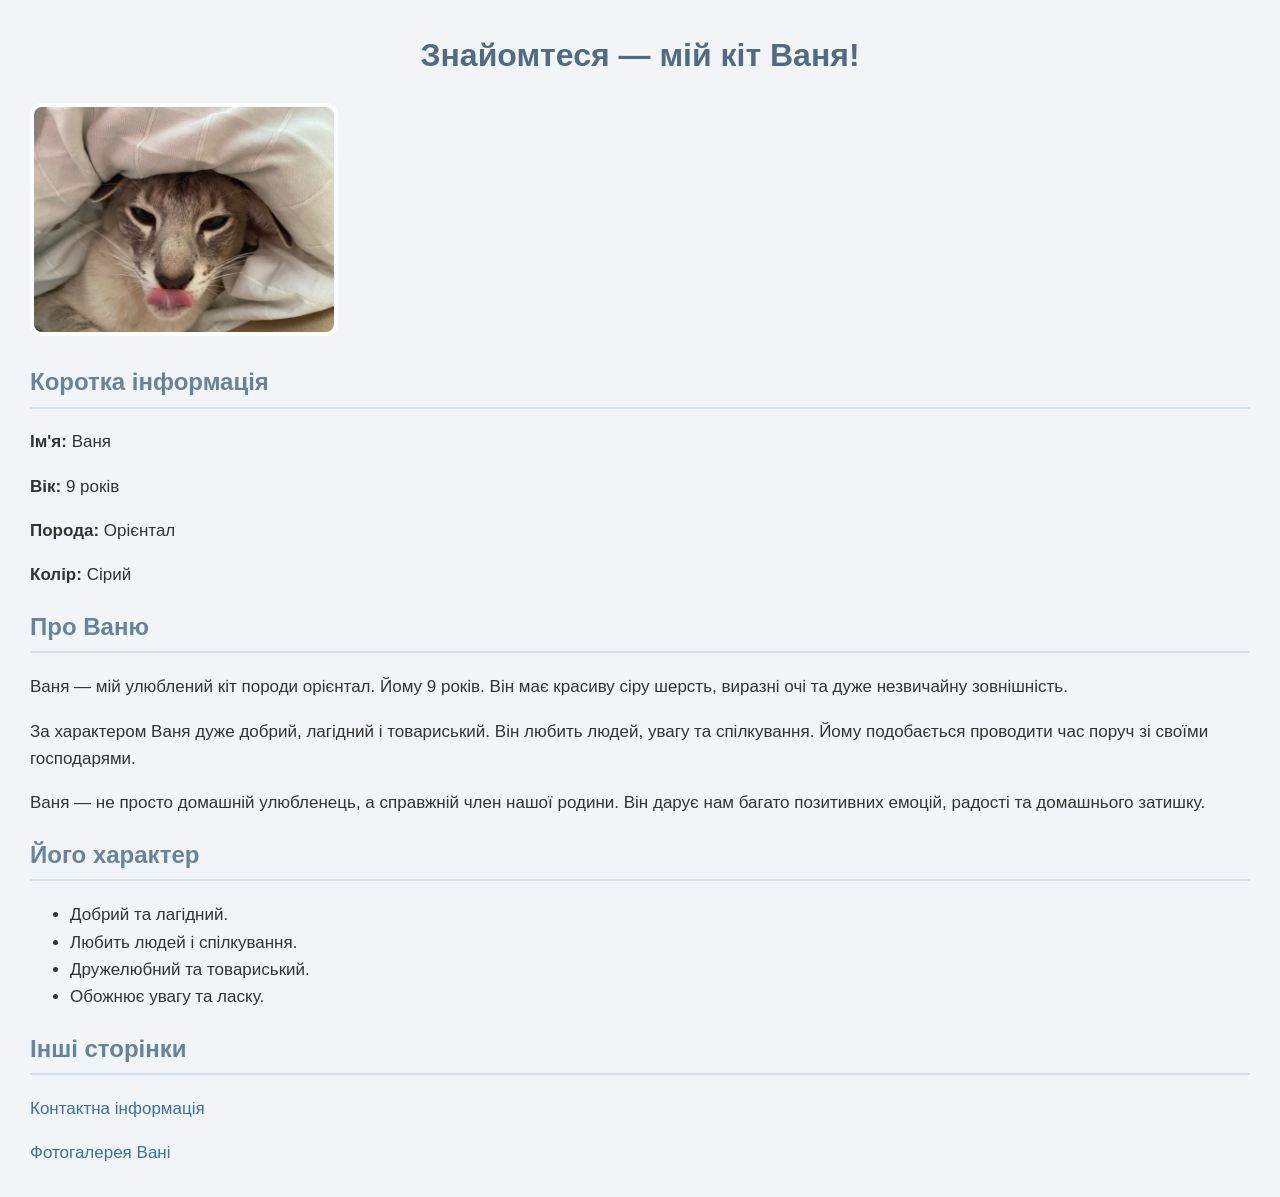
<file: index.html>
<!DOCTYPE html>
<html lang="uk">

<head>
    <meta charset="UTF-8">
    <meta name="viewport" content="width=device-width, initial-scale=1.0">
    <title>Мій кіт Ваня</title>
    <link rel="stylesheet" href="css/styles.css">
</head>

<body>

    <h1>Знайомтеся — мій кіт Ваня!</h1>

    <img src="photo/avatar.jpg" alt="Мій кіт Ваня" width="300">

    <h2>Коротка інформація</h2>

    <p><strong>Ім'я:</strong> Ваня</p>
    <p><strong>Вік:</strong> 9 років</p>
    <p><strong>Порода:</strong> Орієнтал</p>
    <p><strong>Колір:</strong> Сірий</p>

    <h2>Про Ваню</h2>

    <p>
        Ваня — мій улюблений кіт породи орієнтал.
        Йому 9 років. Він має красиву сіру шерсть,
        виразні очі та дуже незвичайну зовнішність.
    </p>

    <p>
        За характером Ваня дуже добрий, лагідний
        і товариський. Він любить людей, увагу та
        спілкування. Йому подобається проводити час
        поруч зі своїми господарями.
    </p>

    <p>
        Ваня — не просто домашній улюбленець,
        а справжній член нашої родини. Він дарує
        нам багато позитивних емоцій, радості
        та домашнього затишку.
    </p>

    <h2>Його характер</h2>

    <ul>
        <li>Добрий та лагідний.</li>
        <li>Любить людей і спілкування.</li>
        <li>Дружелюбний та товариський.</li>
        <li>Обожнює увагу та ласку.</li>
    </ul>

    <h2>Інші сторінки</h2>

    <p><a href="pages/contact.html">Контактна інформація</a></p>
    <p><a href="pages/gallery.html">Фотогалерея Вані</a></p>

</body>

</html>
</file>
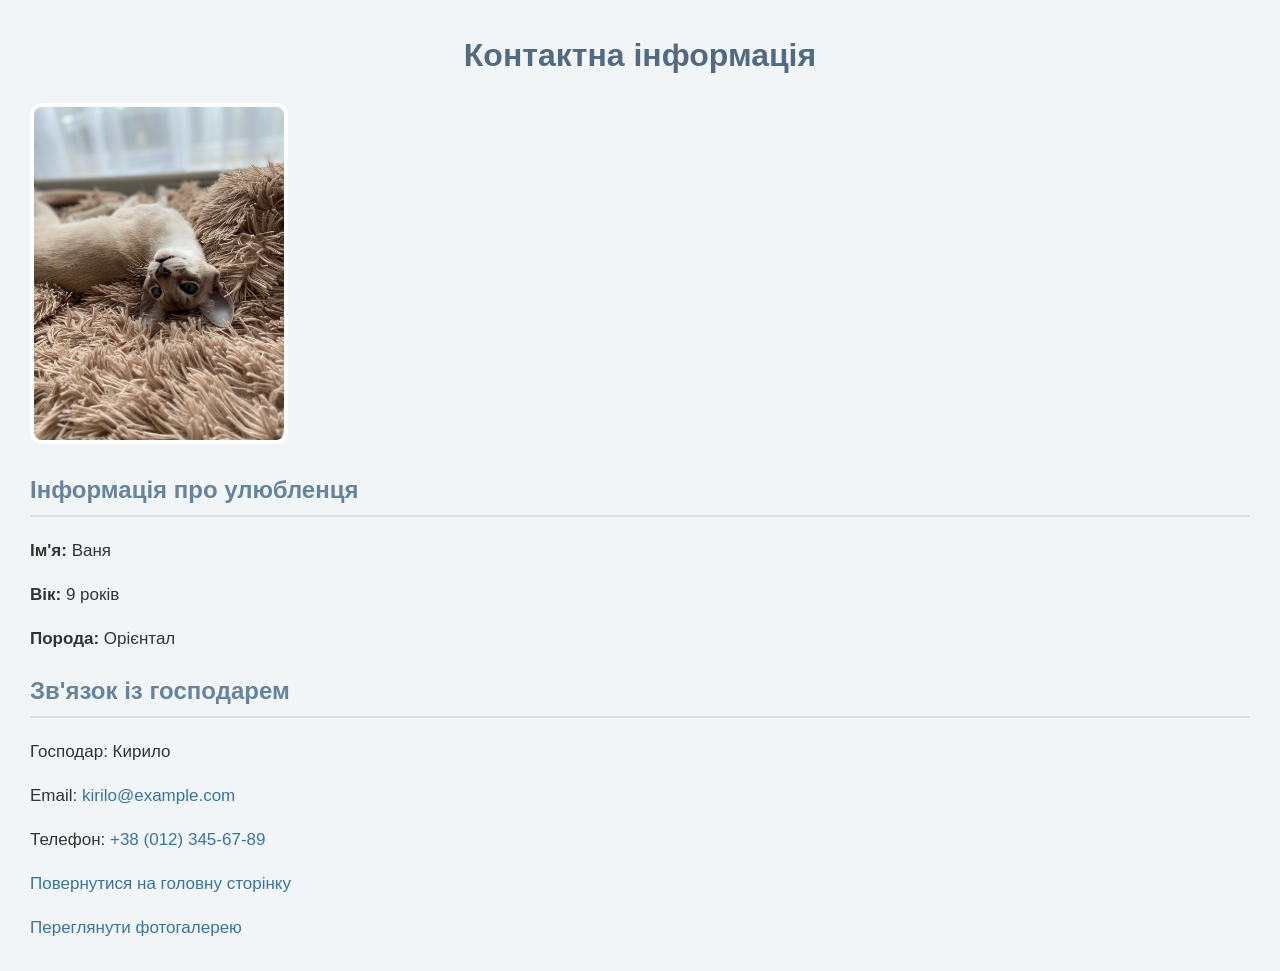
<file: pages/contact.html>
<!DOCTYPE html>
<html lang="uk">

<head>
    <meta charset="UTF-8">
    <meta name="viewport" content="width=device-width, initial-scale=1.0">
    <title>Контакти — Ваня</title>
    <link rel="stylesheet" href="../css/styles.css">
</head>

<body>

    <h1>Контактна інформація</h1>

    <img src="../photo/contact.jpg" alt="Кіт Ваня" width="250">

    <h2>Інформація про улюбленця</h2>

    <p><strong>Ім'я:</strong> Ваня</p>
    <p><strong>Вік:</strong> 9 років</p>
    <p><strong>Порода:</strong> Орієнтал</p>

    <h2>Зв'язок із господарем</h2>

    <p>Господар: Кирило</p>
    <p>Email: <a href="mailto:kirilo@example.com">kirilo@example.com</a></p>
    <p>Телефон: <a href="tel:+380123456789">+38 (012) 345-67-89</a></p>

    <p><a href="../index.html">Повернутися на головну сторінку</a></p>
    <p><a href="gallery.html">Переглянути фотогалерею</a></p>

</body>

</html>
</file>
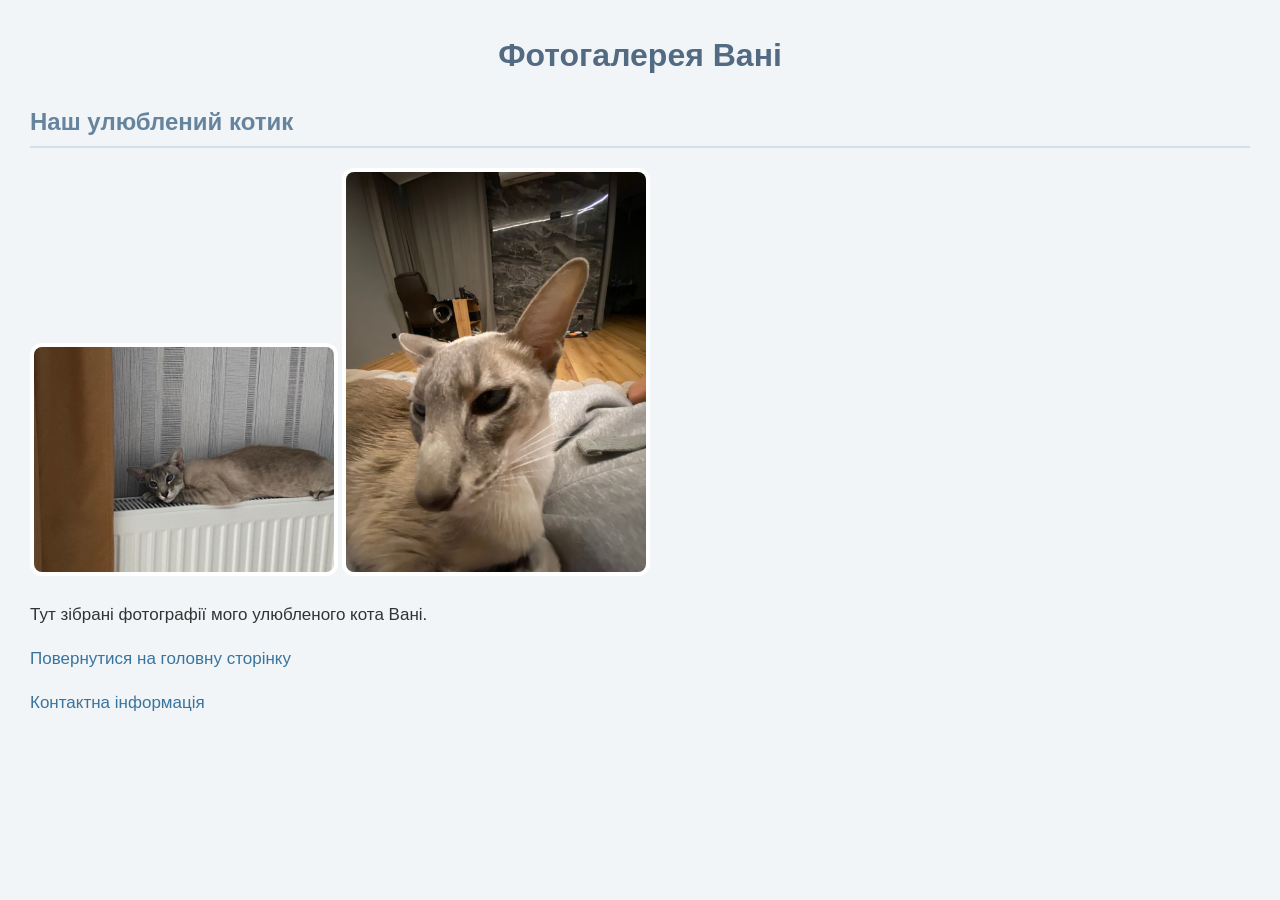
<file: pages/gallery.html>
<!DOCTYPE html>
<html lang="uk">

<head>
    <meta charset="UTF-8" />
    <meta name="viewport" content="width=device-width, initial-scale=1.0">
    <title>Фотогалерея — Ваня</title>
    <link rel="stylesheet" href="../css/styles.css">
</head>

<body>

    <h1>Фотогалерея Вані</h1>

    <h2>Наш улюблений котик</h2>

    <img src="../photo/gallery-1.jpg" alt="Ваня" width="300">

    <img src="../photo/gallery-2.jpg" alt="Ваня відпочиває" width="300">



    <p>Тут зібрані фотографії мого улюбленого кота Вані.</p>

    <p><a href="../index.html">Повернутися на головну сторінку</a></p>
    <p><a href="contact.html">Контактна інформація</a></p>

</body>

</html>
</file>
<file: css/styles.css>
body {
  background-color: #f2f5f7;
  color: #333333;
  font-family: Arial, sans-serif;
  margin: 30px;
  line-height: 1.6;
}

h1 {
  color: #526b83;
  text-align: center;
}

h2 {
  color: #66849e;
  border-bottom: 2px solid #d5e0e8;
  padding-bottom: 5px;
}

img {
  border: 4px solid white;
  border-radius: 12px;
}

a {
  color: #39749e;
  text-decoration: none;
}

a:hover {
  color: #1d405c;
  text-decoration: underline;
}

p,
li {
  font-size: 17px;
}
</file>
